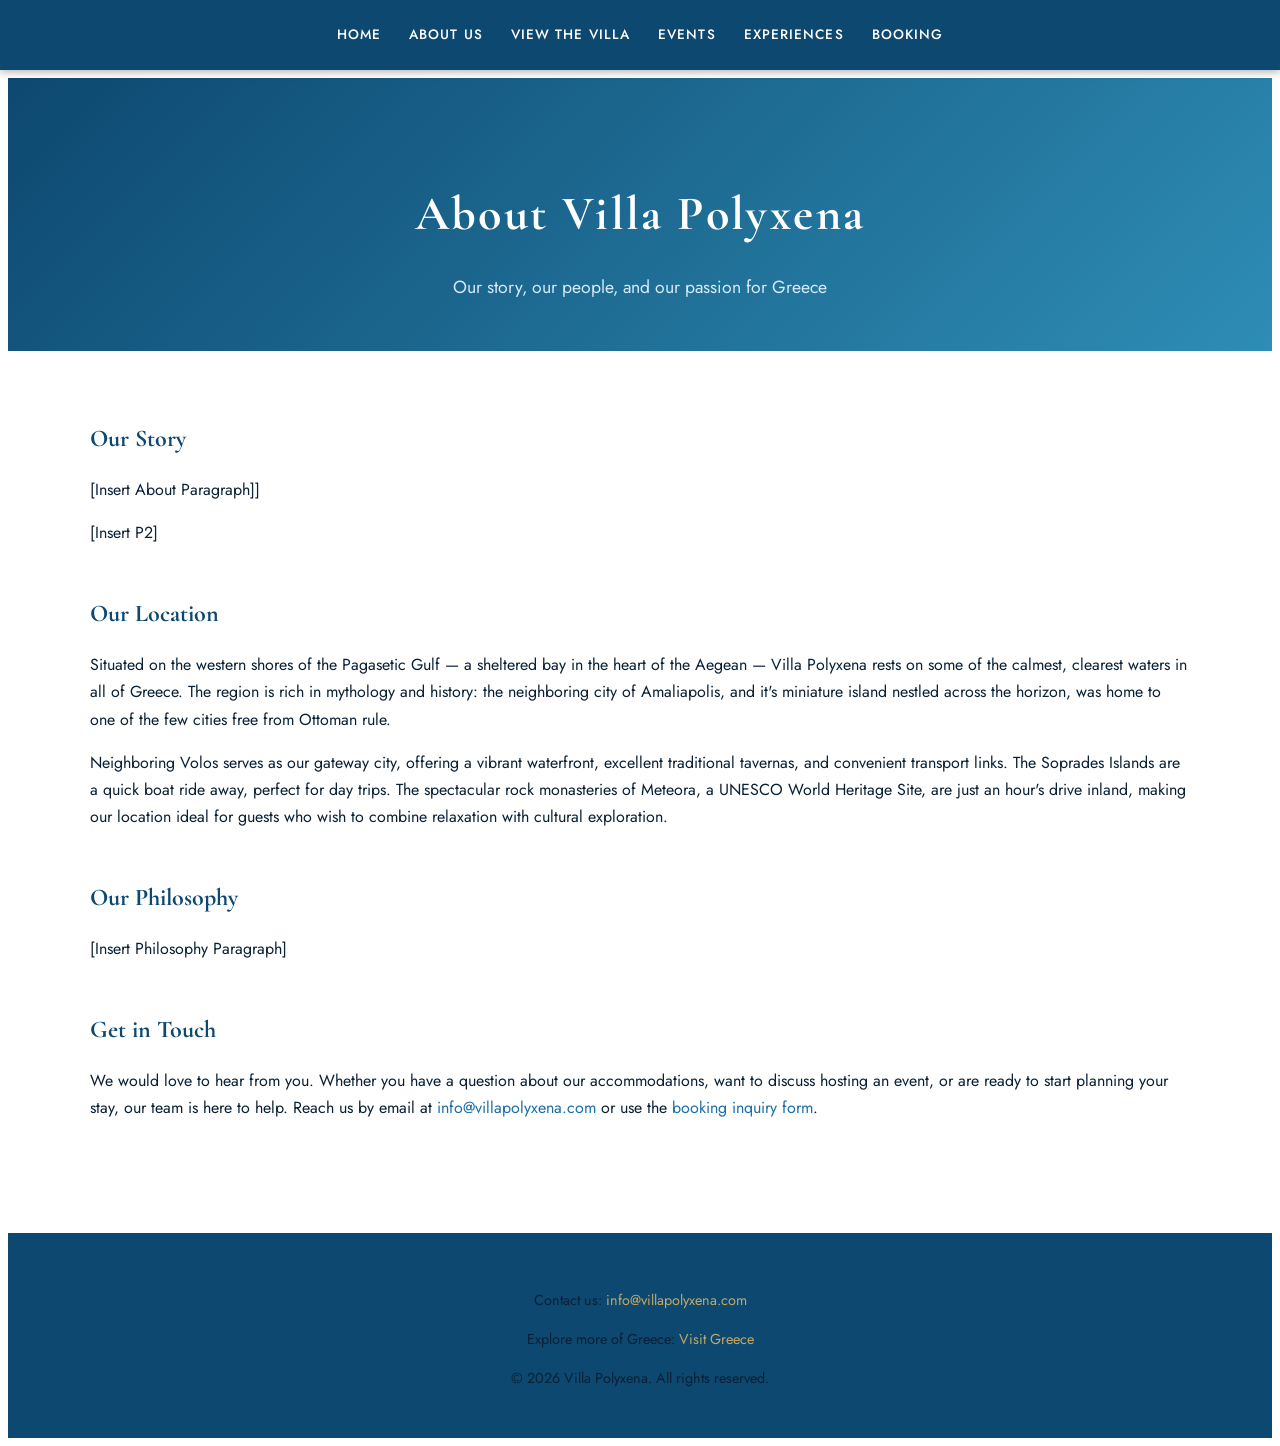
<file: APMINOLI-PROJECT1/about.html>
<!DOCTYPE html>
<html lang="en">
<head>
  <meta charset="utf-8">
  <meta name="viewport" content="width=device-width, initial-scale=1.0">
  <meta name="description" content="Learn about Villa Polyxena — our history, philosophy, and the passionate team behind your unforgettable Greek getaway on the Pagasetic Gulf.">
  <meta name="keywords" content="about Villa Polyxena, Greek villa history, luxury hospitality Greece, Pagasetic Gulf, Thessaly, Volos">
  <meta name="author" content="Angelika Minoli">
  <title>Villa Polyxena | About Us</title>
  <link rel="stylesheet" href="villapolyxena.css">
  <link rel="preconnect" href="https://fonts.googleapis.com">
  <link rel="preconnect" href="https://fonts.gstatic.com" crossorigin>
  <link href="https://fonts.googleapis.com/css2?family=Cormorant+Garamond:wght@400;700&family=Jost:wght@400;500;600&display=swap" rel="stylesheet">
</head>
<body>

  <nav>
    <ul>
      <li><a href="index.html">Home</a></li>
      <li><a href="about.html" class="active">About Us</a></li>
      <li><a href="layout.html">View the Villa</a></li>
      <li><a href="events.html">Events</a></li>
      <li><a href="experiences.html">Experiences</a></li>
      <li><a href="booking.html">Booking</a></li>
    </ul>
  </nav>

  <header>
    <h1>About Villa Polyxena</h1>
    <p>Our story, our people, and our passion for Greece</p>
  </header>

  <main>

    <section>
      <h2>Our Story</h2>
      <p>
       [Insert About Paragraph]]
      </p>
      <p>
      [Insert P2]
      </p>
    </section>

    <section>
      <h2>Our Location</h2>
      <p>
        Situated on the western shores of the Pagasetic Gulf — a sheltered bay in the heart of
        the Aegean — Villa Polyxena rests on some of the calmest, clearest waters in all of Greece.
        The region is rich in mythology and history: the neighboring city of Amaliapolis, 
        and it's miniature island nestled across the horizon, was home to one of the few cities free from Ottoman rule.
      </p>
      <p>
        Neighboring Volos serves as our gateway city, offering a vibrant waterfront, excellent
        traditional tavernas, and convenient transport links. The Soprades Islands are a quick boat ride away, 
        perfect for day trips. The spectacular rock monasteries of Meteora, a UNESCO World Heritage Site, are just an hour's drive inland, making our
        location ideal for guests who wish to combine relaxation with cultural exploration.
      </p>
    </section>

    <section>
      <h2>Our Philosophy</h2>
      <p>
       [Insert Philosophy Paragraph]
      </p>
    </section>

    <section>
      <h2>Get in Touch</h2>
      <p>
        We would love to hear from you. Whether you have a question about our accommodations,
        want to discuss hosting an event, or are ready to start planning your stay, our team is
        here to help. Reach us by email at
        <a href="mailto:info@villapolyxena.com">info@villapolyxena.com</a>
        or use the <a href="booking.html">booking inquiry form</a>.
      </p>
    </section>

  </main>

  <footer>
    <p>Contact us: <a href="mailto:info@villapolyxena.com">info@villapolyxena.com</a></p>
    <p>Explore more of Greece: <a href="https://www.visitgreece.gr" target="_blank" rel="noopener noreferrer">Visit Greece</a></p>
    <p>&copy; 2026 Villa Polyxena. All rights reserved.</p>
  </footer>

</body>
</html>
</file>
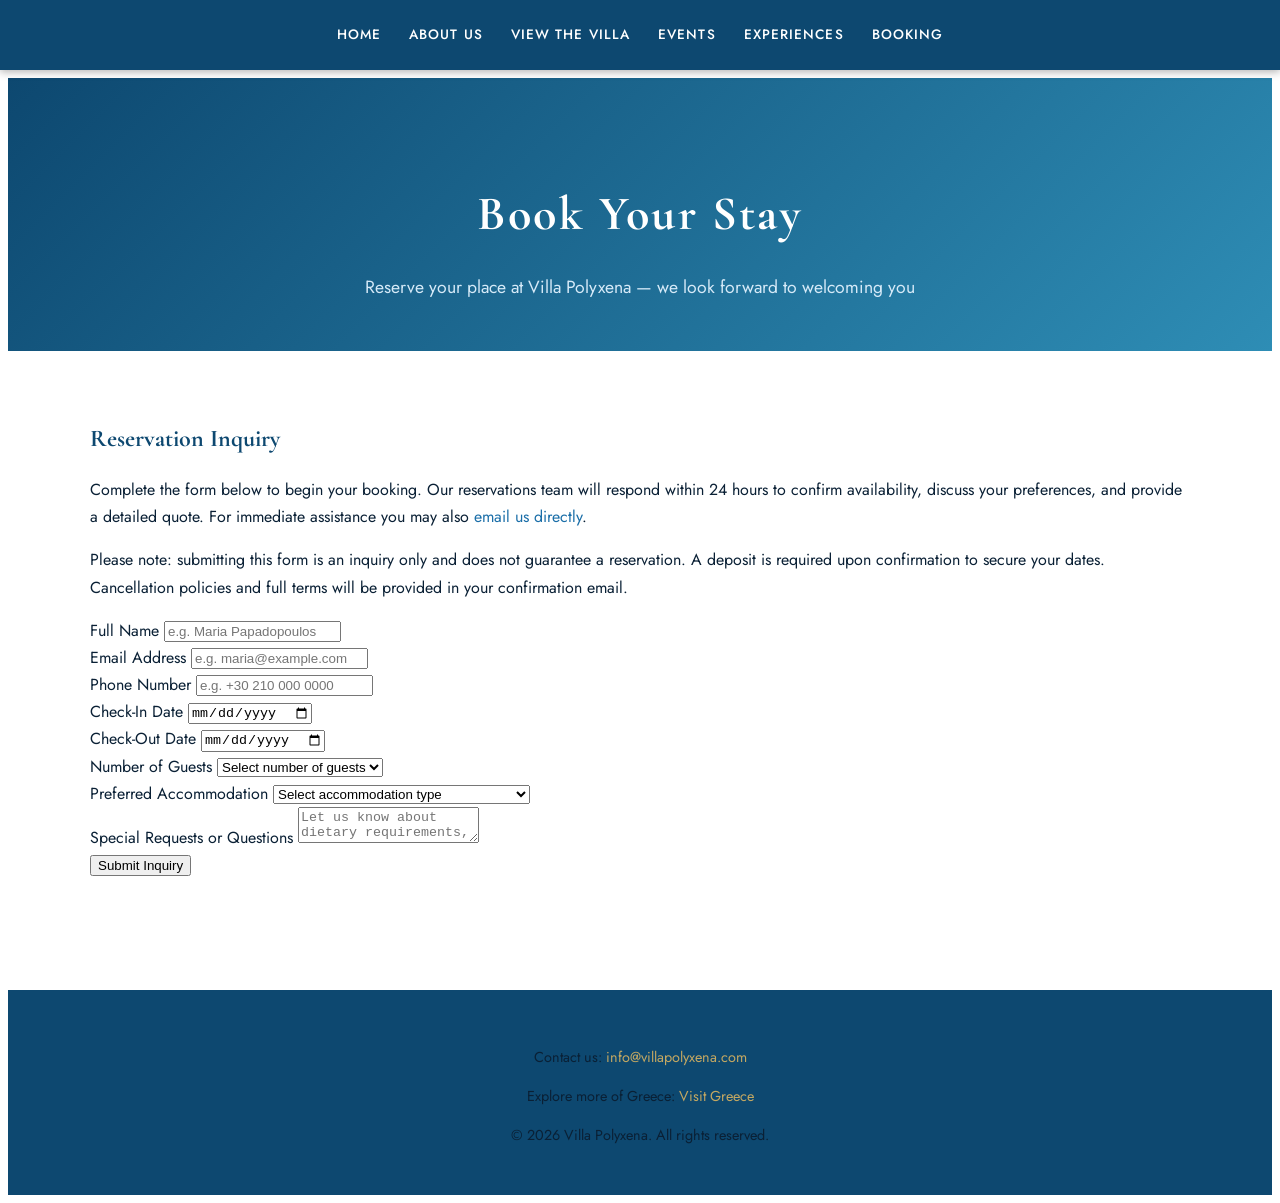
<file: APMINOLI-PROJECT1/booking.html>
<!DOCTYPE html>
<html lang="en">
<head>
  <meta charset="utf-8">
  <meta name="viewport" content="width=device-width, initial-scale=1.0">
  <meta name="description" content="Book your stay at Villa Polyxena. Submit a reservation inquiry for dates, room preferences, and special requests for your luxury Greek villa retreat.">
  <meta name="keywords" content="book Villa Polyxena, reservation, Greek villa booking, luxury accommodation Greece, Pagasetic Gulf, inquiry">
  <meta name="author" content="Angelika Minoli">
  <title>Villa Polyxena | Booking</title>
  <link rel="stylesheet" href="villapolyxena.css">
  <link rel="preconnect" href="https://fonts.googleapis.com">
  <link rel="preconnect" href="https://fonts.gstatic.com" crossorigin>
  <link href="https://fonts.googleapis.com/css2?family=Cormorant+Garamond:wght@400;700&family=Jost:wght@400;500;600&display=swap" rel="stylesheet">
</head>
<body>

  <nav>
    <ul>
      <li><a href="index.html">Home</a></li>
      <li><a href="about.html">About Us</a></li>
      <li><a href="layout.html">View the Villa</a></li>
      <li><a href="events.html">Events</a></li>
      <li><a href="experiences.html">Experiences</a></li>
      <li><a href="booking.html" class="active">Booking</a></li>
    </ul>
  </nav>

  <header>
    <h1>Book Your Stay</h1>
    <p>Reserve your place at Villa Polyxena — we look forward to welcoming you</p>
  </header>

  <main>

    <section>
      <h2>Reservation Inquiry</h2>
      <p>
        Complete the form below to begin your booking. Our reservations team will respond within
        24 hours to confirm availability, discuss your preferences, and provide a detailed quote.
        For immediate assistance you may also
        <a href="mailto:info@villapolyxena.com">email us directly</a>.
      </p>
      <p>
        Please note: submitting this form is an inquiry only and does not guarantee a reservation.
        A deposit is required upon confirmation to secure your dates. Cancellation policies and
        full terms will be provided in your confirmation email.
      </p>

      <!-- Booking inquiry form — action="#" as no server-side processing is configured -->
      <div class="form-container">
        <form action="#" method="post">

          <div class="form-group">
            <label for="full-name">Full Name</label>
            <input type="text" id="full-name" name="full-name"
              placeholder="e.g. Maria Papadopoulos" required>
          </div>

          <div class="form-group">
            <label for="email">Email Address</label>
            <input type="email" id="email" name="email"
              placeholder="e.g. maria@example.com" required>
          </div>

          <div class="form-group">
            <label for="phone">Phone Number</label>
            <input type="tel" id="phone" name="phone"
              placeholder="e.g. +30 210 000 0000">
          </div>

          <div class="form-group">
            <label for="checkin">Check-In Date</label>
            <input type="date" id="checkin" name="checkin" required>
          </div>

          <div class="form-group">
            <label for="checkout">Check-Out Date</label>
            <input type="date" id="checkout" name="checkout" required>
          </div>

          <div class="form-group">
            <label for="guests">Number of Guests</label>
            <select id="guests" name="guests" required>
              <option value="" disabled selected>Select number of guests</option>
              <option value="1">1 Guest</option>
              <option value="2">2 Guests</option>
              <option value="3">3 Guests</option>
              <option value="4">4 Guests</option>
              <option value="5-8">5 – 8 Guests</option>
              <option value="9+">9 or more Guests</option>
            </select>
          </div>

          <div class="form-group">
            <label for="room-type">Preferred Accommodation</label>
            <select id="room-type" name="room-type">
              <option value="" disabled selected>Select accommodation type</option>
              <option value="sea-suite">Pagasetic Sea Suite (from &euro;520/night)</option>
              <option value="garden-room">Garden Deluxe Room (from &euro;310/night)</option>
              <option value="studio">Olive Grove Studio (from &euro;240/night)</option>
              <option value="full-villa">Full Villa Exclusive Buyout</option>
            </select>
          </div>

          <div class="form-group">
            <label for="special-requests">Special Requests or Questions</label>
            <textarea id="special-requests" name="special-requests"
              placeholder="Let us know about dietary requirements, celebrations, experience requests, accessibility needs, or anything else we should know to make your stay perfect."></textarea>
          </div>

          <button type="submit" class="btn-submit">Submit Inquiry</button>

        </form>
      </div>
    </section>

  </main>

  <footer>
    <p>Contact us: <a href="mailto:info@villapolyxena.com">info@villapolyxena.com</a></p>
    <p>Explore more of Greece: <a href="https://www.visitgreece.gr" target="_blank" rel="noopener noreferrer">Visit Greece</a></p>
    <p>&copy; 2026 Villa Polyxena. All rights reserved.</p>
  </footer>

</body>
</html>
</file>
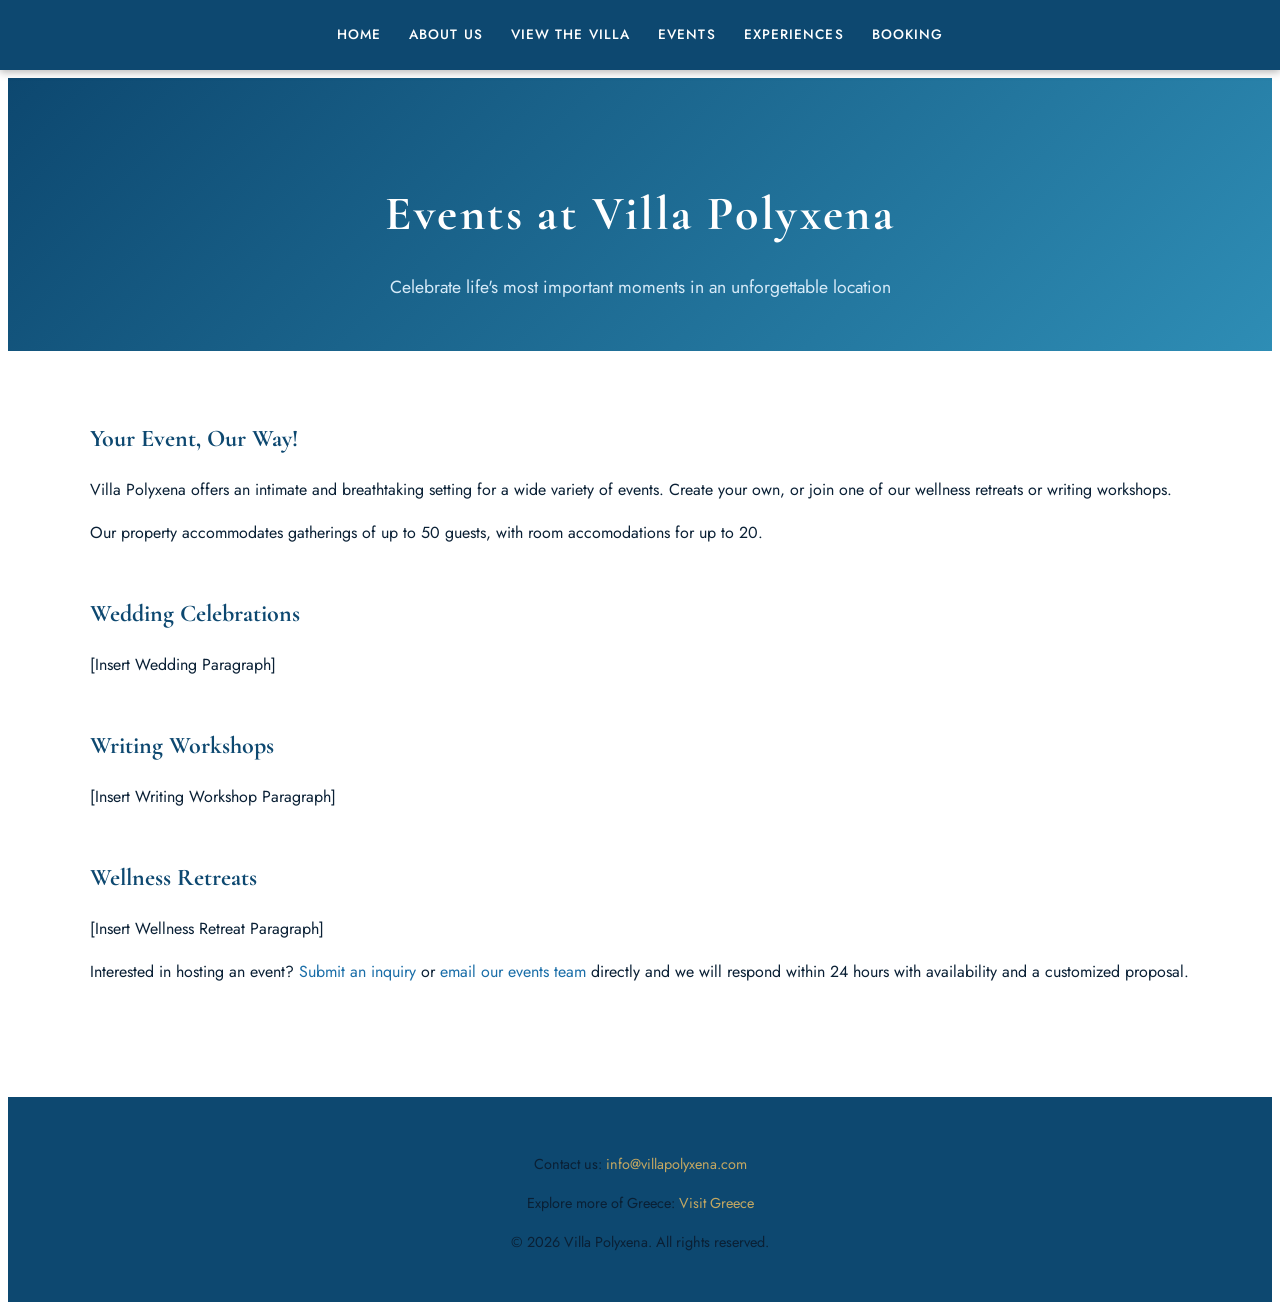
<file: APMINOLI-PROJECT1/events.html>
<!DOCTYPE html>
<html lang="en">
<head>
  <meta charset="utf-8">
  <meta name="viewport" content="width=device-width, initial-scale=1.0">
  <meta name="description" content="Host your dream event at Villa Polyxena. From intimate weddings to corporate retreats, our Greek villa on the Pagasetic Gulf provides an unforgettable setting.">
  <meta name="keywords" content="events Villa Polyxena, wedding Greece, corporate retreat, private event, Pagasetic Gulf, Greek villa wedding">
  <meta name="author" content="Angelika Minoli">
  <title>Villa Polyxena | Events</title>
  <link rel="stylesheet" href="villapolyxena.css">
  <link rel="preconnect" href="https://fonts.googleapis.com">
  <link rel="preconnect" href="https://fonts.gstatic.com" crossorigin>
  <link href="https://fonts.googleapis.com/css2?family=Cormorant+Garamond:wght@400;700&family=Jost:wght@400;500;600&display=swap" rel="stylesheet">
</head>
<body>

  <nav>
    <ul>
      <li><a href="index.html">Home</a></li>
      <li><a href="about.html">About Us</a></li>
      <li><a href="layout.html">View the Villa</a></li>
      <li><a href="events.html" class="active">Events</a></li>
      <li><a href="experiences.html">Experiences</a></li>
      <li><a href="booking.html">Booking</a></li>
    </ul>
  </nav>

  <header>
    <h1>Events at Villa Polyxena</h1>
    <p>Celebrate life's most important moments in an unforgettable location</p>
  </header>

  <main>

    <section>
      <h2>Your Event, Our Way!</h2>
      <p>
        Villa Polyxena offers an intimate and breathtaking setting for a wide variety of events.
       Create your own, or join one of our wellness retreats or writing workshops.
      </p>
      <p>
        Our property accommodates gatherings of up to 50 guests, with room accomodations for up to 20.
    </section>

    <section>
      <h2>Wedding Celebrations</h2>
      <p>
        [Insert Wedding Paragraph]
      </p>
    </section>

    <section>
      <h2>Writing Workshops</h2>
      <p>
        [Insert Writing Workshop Paragraph]
      </p>
    </section>

    <section>
      <h2>Wellness Retreats</h2>
      <p>
        [Insert Wellness Retreat Paragraph]
      </p>
      <p>
        Interested in hosting an event? <a href="booking.html">Submit an inquiry</a> or
        <a href="mailto:info@villapolyxena.com">email our events team</a> directly and we will
        respond within 24 hours with availability and a customized proposal.
      </p>
    </section>

  </main>

  <footer>
    <p>Contact us: <a href="mailto:info@villapolyxena.com">info@villapolyxena.com</a></p>
    <p>Explore more of Greece: <a href="https://www.visitgreece.gr" target="_blank" rel="noopener noreferrer">Visit Greece</a></p>
    <p>&copy; 2026 Villa Polyxena. All rights reserved.</p>
  </footer>

</body>
</html>
</file>
<file: APMINOLI-PROJECT1/villapolyxena.css>
/* ── CUSTOM PROPERTIES ── */
:root {
  --azure: #1A6EA8;
  --azure-deep: #0D4870;
  --azure-pale: #D6EAF8;
  --sea: #2E8DB5;
  --white: #FFFFFF;
  --text-dark: #0A2035;
  --text-muted: #6B8FA8;
  --gold: #C4A862;
  --nav-h: 70px;
  --max-w: 1100px;
}

html {
  scroll-behavior: smooth;
}

body {
  font-family: 'Jost', 'Segoe UI', sans-serif;
  color: var(--text-dark);
  background: var(--white);
  line-height: 1.7;
  padding-top: var(--nav-h);
}

h1, h2, h3 {
  font-family: 'Cormorant Garamond', Georgia, serif;
  color: var(--azure-deep);
  margin-bottom: 0.5rem;
}

p {
  margin-bottom: 1rem;
  color: var(--text-dark);
}

a {
  color: var(--azure);
  text-decoration: none;
}

a:hover {
  color: var(--gold);
  text-decoration: underline;
}

header {
  background: linear-gradient(135deg, var(--azure-deep) 0%, var(--sea) 100%);
  color: var(--white);
  text-align: center;
  padding: 4rem 2rem 3rem;
}

header h1 {
  color: var(--white);
  font-size: 3rem;
  letter-spacing: 0.05em;
  margin-bottom: 0.5rem;
}

header p {
  font-size: 1.1rem;
  color: var(--azure-pale);
  margin-bottom: 0;
}

nav {
  position: fixed;
  top: 0;
  left: 0;
  right: 0;
  z-index: 100;
  height: var(--nav-h);
  display: flex;
  align-items: center;
  justify-content: center;
  background: var(--azure-deep);
  box-shadow: 0 2px 8px rgba(0, 0, 0, 0.3);
}

nav ul {
  list-style: none;
  display: flex;
  flex-wrap: wrap;
  gap: 0.25rem;
  padding: 0;
  margin: 0;
}

nav ul li a {
  color: var(--white);
  font-size: 0.85rem;
  font-weight: 500;
  letter-spacing: 0.08em;
  text-transform: uppercase;
  text-decoration: none;
  padding: 0.45rem 0.75rem;
  border-radius: 4px;
  transition: background 0.2s, color 0.2s;
  display: block;
}

main {
  max-width: var(--max-w);
  margin: 0 auto;
  padding: 3rem 2rem 2rem;
}

section {
  margin-bottom: 3rem;
}

.video-wrapper {
  width: 100%;
  max-width: 820px;
  margin: 1.5rem auto;
  border-radius: 10px;
  overflow: hidden;
  box-shadow: 0 8px 28px rgba(0, 0, 0, 0.18);
}

.video-wrapper video {
  width: 100%;
  display: block;
}

table {
  width: 100%;
  border-collapse: collapse;
  margin-top: 1.5rem;
  font-size: 0.95rem;
}

.card-grid {
  display: grid;
  grid-template-columns: repeat(auto-fit, minmax(240px, 1fr));
  gap: 1.5rem;
  margin-top: 1.5rem;
}

/* ── FOOTER ── */
footer {
  background: var(--azure-deep);
  color: var(--azure-pale);
  text-align: center;
  padding: 2.5rem 1rem;
  margin-top: 2rem;
}

footer a {
  color: var(--gold);
  text-decoration: none;
}

footer a:hover {
  color: var(--white);
  text-decoration: underline;
}

footer p {
  margin-bottom: 0.5rem;
  font-size: 0.9rem;
}
</file>
